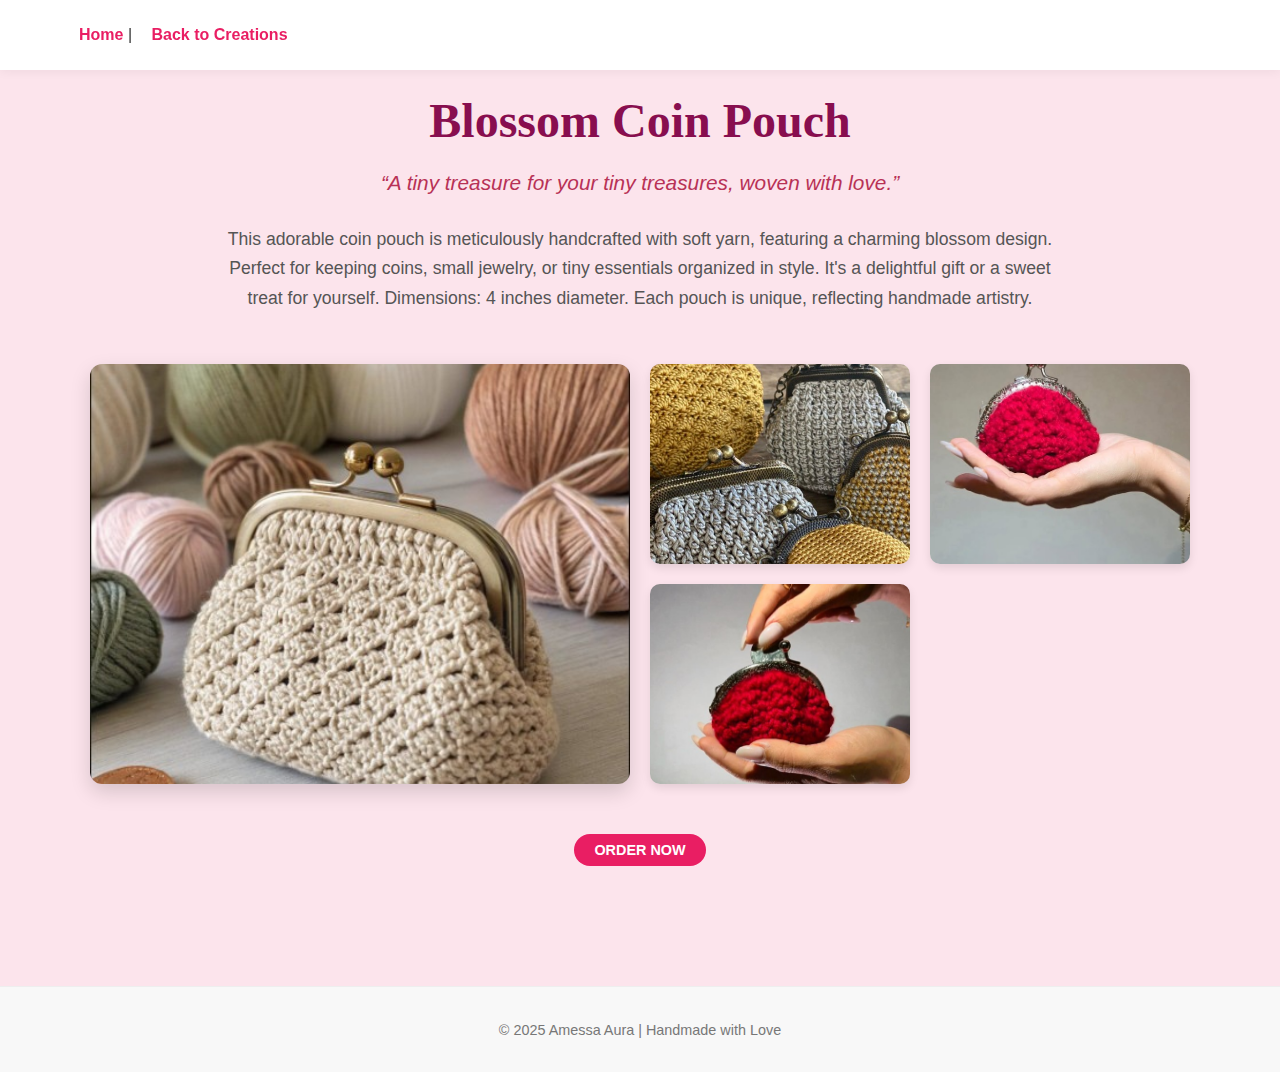
<file: coinpurse.html>
<!DOCTYPE html>
<html lang="en">
<head>
    <meta charset="UTF-8">
    <meta name="viewport" content="width=device-width, initial-scale=1.0">
    <title>Blossom Coin Pouch Details</title>
    <link rel="stylesheet" href="style.css">
</head>
<body class="detail-page">
    
    <header>
        <nav>
            <a href="index.html">Home</a> | 
            <a href="index.html#our-creations">Back to Creations</a>
        </nav>
    </header>

    <main class="product-details">
        
        <h1>Blossom Coin Pouch</h1> 
        
        <p class="product-tagline">“A tiny treasure for your tiny treasures, woven with love.”</p>
        
        <p class="product-description">
            This adorable coin pouch is meticulously handcrafted with soft yarn, featuring a charming blossom design. Perfect for keeping coins, small jewelry, or tiny essentials organized in style. It's a delightful gift or a sweet treat for yourself. Dimensions: 4 inches diameter. Each pouch is unique, reflecting handmade artistry.
        </p>

        <div class="detail-gallery-grid">
            
            <div class="main-image">
                <img src="images/coinpurse-main.jpg" alt="Main view of Blossom Coin Pouch"> 
            </div>

            <img src="images/stouch1.jpg" alt="Close-up of the pouch texture">
            <img src="images/stouch2.jpg" alt="Coin pouch open with coins inside">
            <img src="images/stouch3.jpg" alt="Coin pouch held in hand">
            
        </div>

        <a href="order.html" class="order-btn">Order Now</a>

    </main>

    <footer>
        <p>&copy; 2025 Amessa Aura | Handmade with Love</p> 
    </footer>

    <script src="script.js"></script> 
</body>
</html>
</file>
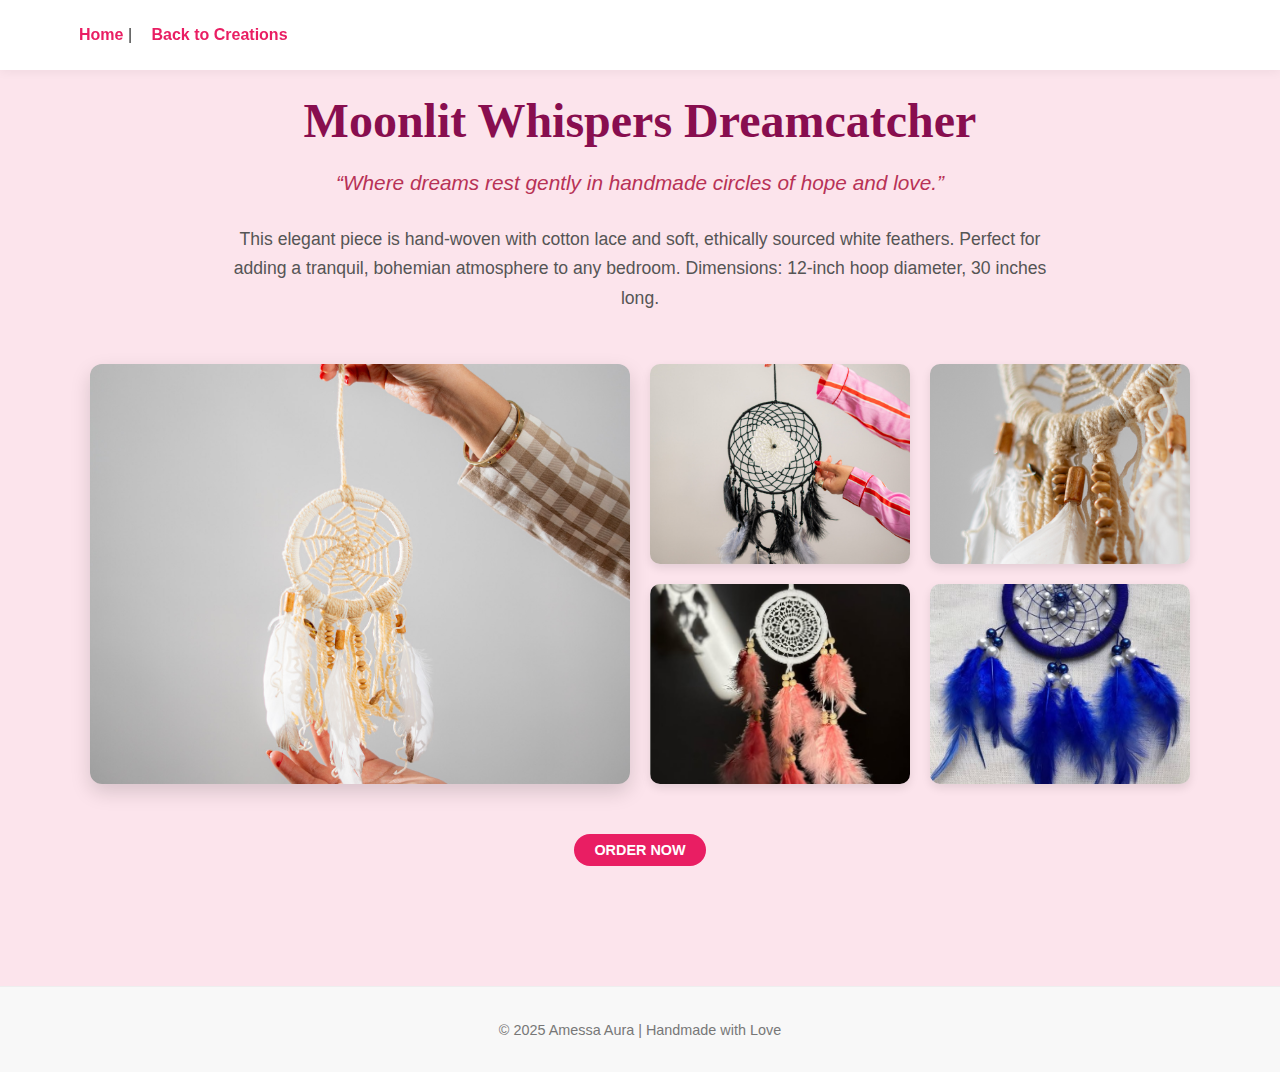
<file: dreamcatcher.html>
<!DOCTYPE html>
<html lang="en">
<head>
    <meta charset="UTF-8">
    <meta name="viewport" content="width=device-width, initial-scale=1.0">
    <title>Moonlit Whispers Dreamcatcher Details</title>
    <link rel="stylesheet" href="style.css">
    </head>
<body class="detail-page">
    
    <header>
        <nav>
            <a href="index.html">Home</a> | 
            <a href="index.html#our-creations">Back to Creations</a>
        </nav>
    </header>

    <main class="product-details">
        
        <h1>Moonlit Whispers Dreamcatcher</h1> 
        
        <p class="product-tagline">“Where dreams rest gently in handmade circles of hope and love.”</p>
        
        <p class="product-description">
            This elegant piece is hand-woven with cotton lace and soft, ethically sourced white feathers. Perfect for adding a tranquil, bohemian atmosphere to any bedroom. Dimensions: 12-inch hoop diameter, 30 inches long.
        </p>

        <div class="detail-gallery-grid">
            
            <div class="main-image">
                <img src="images/work1.jpg" alt="Main view of Dreamcatcher">
            </div>

            <img src="images/work2.jpg" alt="Close-up of the weave">
            <img src="images/work3.jpg" alt="View of the hanging feathers">
            <img src="images/work4.jpg" alt="Dreamcatcher styled in a room">
            <img src="images/work5.jpg" alt="Dreamcatcher styled in a room">
            
        </div>

        <a href="order.html" class="order-btn">Order Now</a>

    </main>

    <footer>
        <p>&copy; 2025 Amessa Aura | Handmade with Love</p>
    </footer>

    <script src="script.js"></script> 
</body>
</html>
</file>
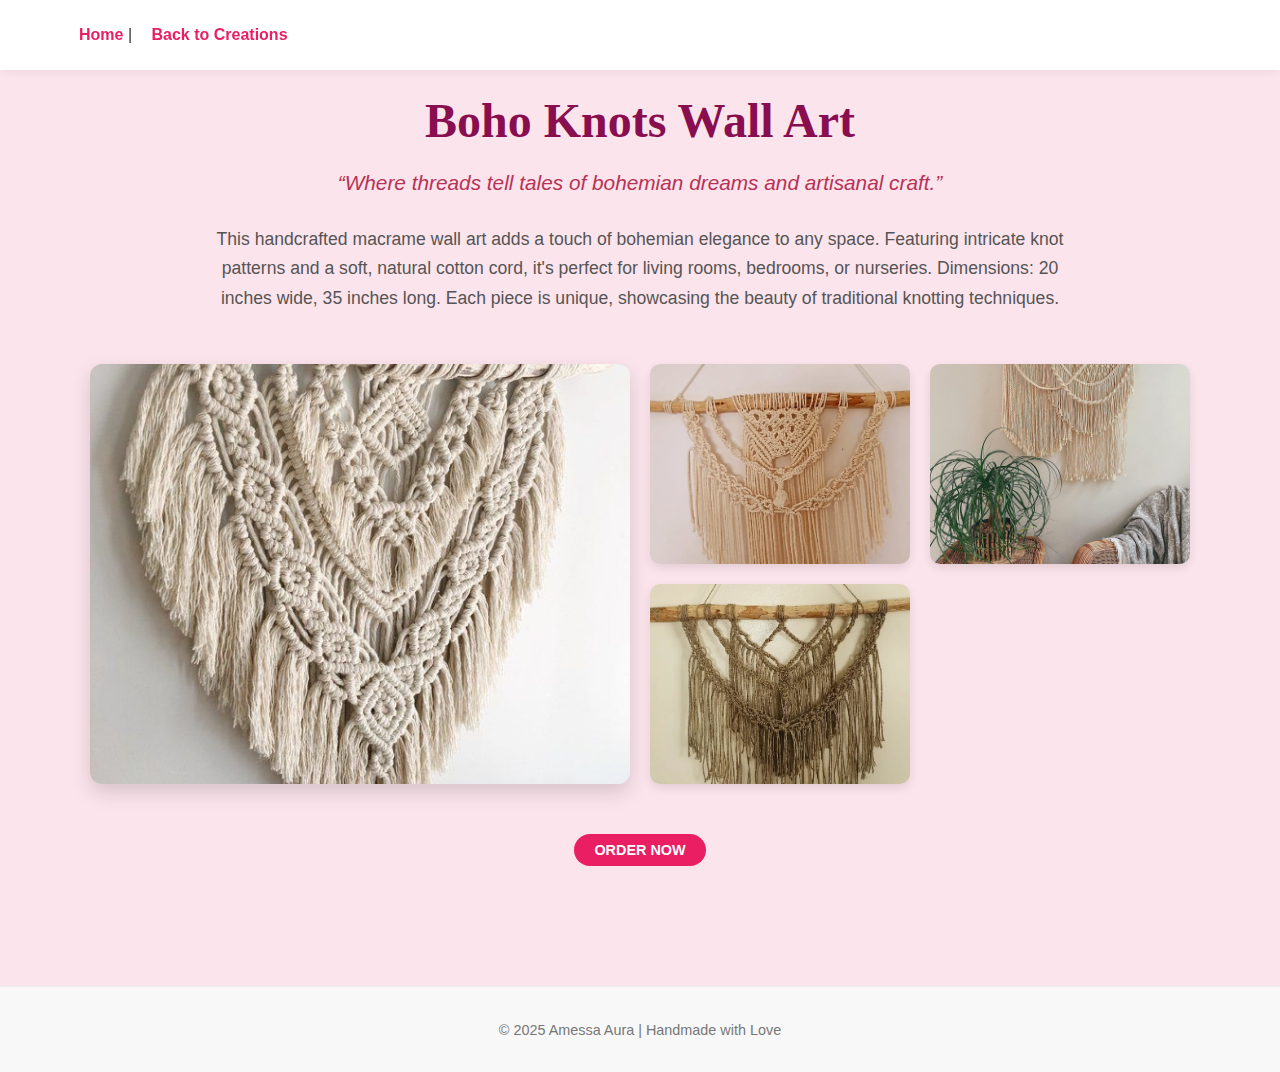
<file: macarme.html>
<!DOCTYPE html>
<html lang="en">
<head>
    <meta charset="UTF-8">
    <meta name="viewport" content="width=device-width, initial-scale=1.0">
    <title>Boho Knots Wall Art Details</title>
    <link rel="stylesheet" href="style.css">
</head>
<body class="detail-page">
    
    <header>
        <nav>
            <a href="index.html">Home</a> | 
            <a href="index.html#our-creations">Back to Creations</a>
        </nav>
    </header>

    <main class="product-details">
        
        <h1>Boho Knots Wall Art</h1> 
        
        <p class="product-tagline">“Where threads tell tales of bohemian dreams and artisanal craft.”</p>
        
        <p class="product-description">
            This handcrafted macrame wall art adds a touch of bohemian elegance to any space. Featuring intricate knot patterns and a soft, natural cotton cord, it's perfect for living rooms, bedrooms, or nurseries. Dimensions: 20 inches wide, 35 inches long. Each piece is unique, showcasing the beauty of traditional knotting techniques.
        </p>

        <div class="detail-gallery-grid">
            
            <div class="main-image">
                <img src="images/macrame-main.jpg" alt="Main view of Macrame Wall Art"> 
            </div>

            <img src="images/macarme1.jpg" alt="Close-up of macrame knots">
            <img src="images/macarme2.jpg" alt="Macrame wall art styled in a room">
            <img src="images/macarme3.jpg" alt="Side view of the macrame piece">
            
        </div>

        <a href="order.html" class="order-btn">Order Now</a>

    </main>

    <footer>
        <p>&copy; 2025 Amessa Aura | Handmade with Love</p> 
    </footer>

    <script src="script.js"></script> 
</body>
</html>
</file>
<file: style.css>
/* General setup */
body {
  font-family: 'Poppins', sans-serif;
  background-color: #ffe6eb;
  color: #4a2c2a;
  margin: 0;
  scroll-behavior: smooth;
}

header {
  display: flex;
  justify-content: space-between;
  align-items: center;
  padding: 10px 40px;
  background-color: #ffb6c1b8;
  position: fixed;
  width: 100%;
  top: 0;
  z-index: 1000;
   height: 70px;
   box-sizing: border-box;
}
/* --- NEW ADDITION/UPDATE: Reset the H1 container in the Header --- */
/* Target the logo container which holds the button */
.logo { 
    /* Remove default h1 margins that push content */
    margin: 0; 
    padding: 0;
    /* Helps align the button correctly within the header's flex container */
    display: flex; 
    align-items: center; /* Ensures the content inside H1 (the button) is vertically centered */
    height: 100%; /* Take up the full height of the header for better centering */
}

.logo-img {
  height: 50px;
 width: auto;  /* maintain aspect ratio */
  display: block;
}

nav ul {
  list-style: none;
  display: flex;
  gap: 25px;
}

nav a {
  text-decoration: none;
  color: #b83256;
  font-weight: 500;
  transition: 0.3s;
}

nav a:hover {
  color: #f74b74;
}

/* Hero Section */
.hero {
  position: relative;
  height: 100vh;
  display: flex;
  align-items: center;
  justify-content: center;
  overflow: hidden;
}

.hero-img {
  width: 100%;
  height: 100vh;
  object-fit: cover;
  filter: brightness(100%);
}
/* ========================================================= */
/* --- HERO SECTION STYLES (INDEX PAGE) --- */
/* ========================================================= */

.hero-section {
    /* ... (rest of the positioning styles) ... */
    height: 50vh;
    width: 100%;
    display: flex;
    justify-content: center;
    align-items: center;
    text-align: center;
    
    /* BACKGROUND IMAGE: The key part that applies the image */
    background-image: url('images/hero.jpg'); 
    background-size: cover;
    background-position: center;
    
    /* ... (rest of the positioning styles) ... */
    margin-top: -60px; 
    position: relative;
    z-index: 1; 
}

/* ... (rest of .hero-content, h2, p, and .cta-button styles) ... */

/* About Section */
.about {
  padding: 120px 10%;
  display: flex;
  justify-content: center;
}

.about-content {
  display: flex;
  align-items: center;
  justify-content: center;
  gap: 50px;
  flex-wrap: nowrap;
}

.about-video {
  width: 45%;
  max-width: 400px;
  border-radius: 20px;
  box-shadow: 0 4px 20px rgba(0, 0, 0, 0.1);
  object-fit: cover;
  display: block;
}

.about-text {
  width: 45%;
}

.about-text h2 {
  color: #b83256;
  margin-bottom: 15px;
}

/* Responsive layout for mobile */
@media (max-width: 900px) {
  .about-content {
    flex-wrap: wrap;
    text-align: center;
  }

  .about-img,
  .about-text {
    width: 100%;
  }
}
/* --- Our Creations Section --- */
.our-creations {
    padding: 80px 5%;
    text-align: center;
    background-color: #fce4ec; /* Maintain consistent background */
}

.our-creations h2 {
    font-size: 2.8em;
    color: #880e4f;
    margin-bottom: 50px;
    font-family: 'Playfair Display', serif; /* or similar elegant font */
}

.creations-grid {
    display: grid;
    grid-template-columns: repeat(auto-fit, minmax(280px, 1fr));
    gap: 30px;
    max-width: 1200px;
    margin: 0 auto;
}

/* --- Individual Creation Card --- */
.creation-card {
    display: flex;
    flex-direction: column;
    background-color: #ffffff;
    border-radius: 18px; 
    box-shadow: 0 5px 20px rgba(0, 0, 0, 0.1);
    transition: transform 0.4s ease, box-shadow 0.4s ease;
    text-decoration: none; 
    color: inherit; 
    overflow: hidden; 
}

.creation-card:hover {
    transform: translateY(-8px) scale(1.02);
    box-shadow: 0 12px 30px rgba(184, 50, 86, 0.4);
}

.creation-card img {
    width: 100%;
    height: 250px; 
    object-fit: cover; 
    border-top-left-radius: 18px; 
    border-top-right-radius: 18px;
    transition: filter 0.3s ease;
}

.creation-card:hover img {
    filter: brightness(0.9);
}

.card-content {
    padding: 20px;
    text-align: left;
    flex-grow: 1;
    display: flex;
    flex-direction: column;
    justify-content: space-between;
}

.card-content h3 {
    font-size: 1.4em;
    color: #e91e63;
    margin-bottom: 10px;
    font-weight: 700;
}

.card-content p {
    font-size: 0.95em;
    color: #555;
    line-height: 1.5;
    margin-bottom: 20px;
    flex-grow: 1;
}

.view-details-btn {
    background-color: #ff80ab;
    color: white;
    border: none;
    padding: 10px 20px;
    border-radius: 20px;
    cursor: pointer;
    font-size: 0.9em;
    font-weight: 600;
    transition: background-color 0.3s ease, transform 0.2s ease;
    align-self: flex-start;
}

.view-details-btn:hover {
    background-color: #e91e63;
    transform: translateY(-2px);
}
/* Style for the link that acts as the "Order" button */
.order-btn {
    /* Set display to inline-block so it accepts padding and dimensions */
    display: inline-block; 
    
    background-color: #e91e63; /* Pink button */
    color: white;
    border: none;
    padding: 8px 20px;
    border-radius: 20px;
    font-size: 0.9em;
    font-weight: 600;
    cursor: pointer;
    transition: background-color 0.3s ease;
    text-transform: uppercase;
    text-decoration: none; /* Crucial: removes the hyperlink underline */
    margin-top: 0;
    vertical-align: middle;
}

.order-btn:hover {
    background-color: #880e4f; /* Darker pink on hover */
}
/* ========================================================= */
/* --- 1. GENERAL & DETAIL PAGE BASE STYLES --- */
/* ========================================================= */

.detail-page {
    background-color: #fce4ec; /* Consistent light pink background */
    color: #333;
    font-family: 'Segoe UI', Tahoma, Geneva, Verdana, sans-serif;
    margin: 0;
    padding: 0;
}

/* Header/Nav for detail page - ensure it's not overlapping */
.detail-page header {
    background-color: #fff;
    padding: 15px 5%;
    box-shadow: 0 2px 10px rgba(0,0,0,0.05);
    text-align: right;
}

.detail-page header nav a {
    color: #e91e63;
    text-decoration: none;
    margin-left: 15px;
    font-weight: 600;
    transition: color 0.3s ease;
}

.detail-page header nav a:hover {
    color: #880e4f;
}

/* Footer for detail page */
.detail-page footer {
    background-color: #f8f8f8;
    padding: 20px;
    color: #777;
    font-size: 0.9em;
    border-top: 1px solid #eee;
    margin-top: 40px;
    text-align: center;
}

/* ========================================================= */
/* --- 2. PRODUCT DETAILS SECTION (TEXT & LAYOUT) --- */
/* ========================================================= */

.product-details {
    padding: 60px 5% 80px;
    max-width: 1100px; 
    margin: 0 auto;
    text-align: center;
}

.product-details h1 {
    color: #880e4f; 
    font-size: 3em; 
    margin-bottom: 5px; /* Reduced margin to keep tagline close */
    font-family: 'Playfair Display', serif; 
    line-height: 1.2;
}

.product-tagline {
    font-style: italic;
    color: #b83256; 
    font-size: 1.3em;
    margin-bottom: 30px; 
    max-width: 800px;
    margin-left: auto;
    margin-right: auto;
}

.product-description {
    font-size: 1.1em;
    color: #555;
    margin-bottom: 50px; 
    max-width: 850px;
    margin-left: auto;
    margin-right: auto;
    line-height: 1.7;
}

/* ========================================================= */
/* --- 3. DETAIL GALLERY GRID (IMAGE ORGANIZATION) --- */
/* ========================================================= */

.detail-gallery-grid {
    display: grid;
    /* Two main columns for the large image, then smaller 1fr columns for details */
    grid-template-columns: 1fr 1fr repeat(2, minmax(150px, 1fr)); 
    grid-auto-rows: 200px; /* Fixed height for consistent small images */
    gap: 20px;
    margin-bottom: 50px;
}

.main-image {
    /* Main image spans the first 2 columns and 2 rows */
    grid-column: 1 / 3; 
    grid-row: 1 / 3;
    height: 420px; /* Consistent height for the main image area */
    overflow: hidden;
    border-radius: 12px;
    box-shadow: 0 8px 20px rgba(0, 0, 0, 0.15);
}

.main-image img {
    width: 100%;
    height: 100%;
    object-fit: cover; /* Crucial for same-sized images without stretching */
    display: block;
}

.detail-gallery-grid img:not(.main-image img) { /* Styles for the 3 smaller detail images */
    width: 100%;
    height: 100%;
    object-fit: cover; /* Crucial for same-sized images without stretching */
    border-radius: 10px;
    box-shadow: 0 4px 10px rgba(0, 0, 0, 0.1);
    transition: transform 0.3s ease;
    cursor: pointer;
}

.detail-gallery-grid img:not(.main-image img):hover {
    transform: scale(1.05);
    box-shadow: 0 6px 15px rgba(184,50,86,0.2);
}

/* ========================================================= */
/* --- 4. ORDER BUTTON (LINK) --- */
/* ========================================================= */
/*
.order-btn {
    display: inline-block;
    background-color: #e91e63;
    color: white;
    border: none;
    padding: 18px 45px; 
    border-radius: 30px;
    font-size: 1.3em; 
    font-weight: 700;
    cursor: pointer;
    transition: background-color 0.3s ease, transform 0.2s ease;
    text-transform: uppercase;
    text-decoration: none;
    margin-top: 20px;
    letter-spacing: 0.5px;
}

.order-btn:hover {
    background-color: #880e4f;
    transform: translateY(-3px);
} */
/* --- Add this block to your style.css if it's not already there --- */

.main-image video { 
    width: 100%;
    height: 100%;
    object-fit: cover; /* Ensures the video fills the container without stretching */
    display: block;
    border-radius: 12px; /* Matches the container's rounded corners */
}

/* ========================================================= */
/* --- 5. RESPONSIVENESS --- */
/* ========================================================= */

@media (max-width: 900px) {
    .detail-gallery-grid {
        /* On medium screens, main image is 3 columns, small images fill the rest */
        grid-template-columns: repeat(3, 1fr); 
        grid-auto-rows: 180px;
    }
    .main-image {
        grid-column: 1 / 4; /* Span all three columns */
        grid-row: 1 / 3; /* Still span 2 rows */
        height: 380px; 
    }
}

@media (max-width: 600px) {
    .product-details h1 {
        font-size: 2em;
    }
    .product-tagline {
        font-size: 1.1em;
    }
    .detail-gallery-grid {
        grid-template-columns: 1fr; /* Stack all images on very small screens */
        grid-auto-rows: auto;
    }
    .main-image {
        grid-column: 1; 
        grid-row: auto;
        height: 300px;
    }
    .detail-gallery-grid img {
        height: 250px; /* Consistent height for stacked images */
    }
}
/* --- LIGHTBOX STYLES (for detail pages) --- */
#lightbox {
    position: fixed;
    top: 0;
    left: 0;
    width: 100%;
    height: 100%;
    background-color: rgba(0, 0, 0, 0.85); /* Dark, transparent overlay */
    z-index: 1000; /* Ensure it's on top of everything */
    display: none; /* Hidden by default */
    align-items: center;
    justify-content: center;
    padding: 20px;
    cursor: pointer;
    transition: opacity 0.3s ease;
}

#lightbox.active {
    display: flex; /* Show when active */
}

#lightbox img {
    /* Styling for the image inside the lightbox */
    max-width: 90%;
    max-height: 90vh;
    box-shadow: 0 0 25px rgba(255, 255, 255, 0.3);
    object-fit: contain;
    border-radius: 5px;
}

/* Behind */
.behind {
  text-align: center;
  padding: 100px 10%;
}

.behind video {
  width: 20%;
  border-radius: 20px;
  box-shadow: 0 4px 20px rgba(0,0,0,0.1);
}

/* Contact */
.contact {
  text-align: center;
  padding: 100px 10%;
}
/*
.order-btn {
  display: inline-block;
  margin-top: 20px;
  padding: 12px 30px;
  background-color: #b83256;
  color: white;
  text-decoration: none;
  border-radius: 25px;
  transition: 0.3s;
}

.order-btn:hover {
  background-color: #f74b74;
} */
/* Connect */
.connect {
  text-align: center;
  padding: 80px 8%;
  background-color: #fff;
}

.connect h2 {
  color: #e91e63;
  font-family: 'Playfair Display', serif;
}
.social-links {
  margin-top: 20px;
  display: flex;
  justify-content: center;
  gap: 40px;
}

.social-links a {
  display: inline-block;
  transition: transform 0.3s ease, opacity 0.3s ease;
}

.social-links img {
  width: 35px;
  height: 35px;
  transition: transform 0.3s ease;
}

.social-links a:hover img {
  transform: scale(1.15);
}


/* Footer */
footer {
  background-color: #ffb6c1b8;
  padding: 20px;
  text-align: center;
}

.socials a {
  color: #b83256;
  margin: 0 10px;
  text-decoration: none;
}

.socials a:hover {
  text-decoration: underline;
}

/* Order Page */
.order-page {
  padding: 150px 10%;
  text-align: center;
}

.order-page form {
  display: flex;
  flex-direction: column;
  max-width: 400px;
  margin: 30px auto;
  gap: 15px;
}

.order-page input,
.order-page textarea {
  padding: 12px;
  border-radius: 10px;
  border: 1px solid #f4a1b5;
}

.order-page button {
  background-color: #b83256;
  color: white;
  border: none;
  padding: 12px;
  border-radius: 25px;
  cursor: pointer;
  transition: 0.3s;
}

.order-page button:hover {
  background-color: #f74b74;
}

.back-home {
  display: inline-block;
  margin-top: 20px;
  color: #b83256;
  text-decoration: none;
}

.back-home:hover {
  text-decoration: underline;
}

/* Animations */
.fade-in {
  opacity: 0;
  transform: translateY(20px);
  transition: all 0.8s ease-out;
}

.fade-in.appear {
  opacity: 1;
  transform: translateY(0);
}
</file>
